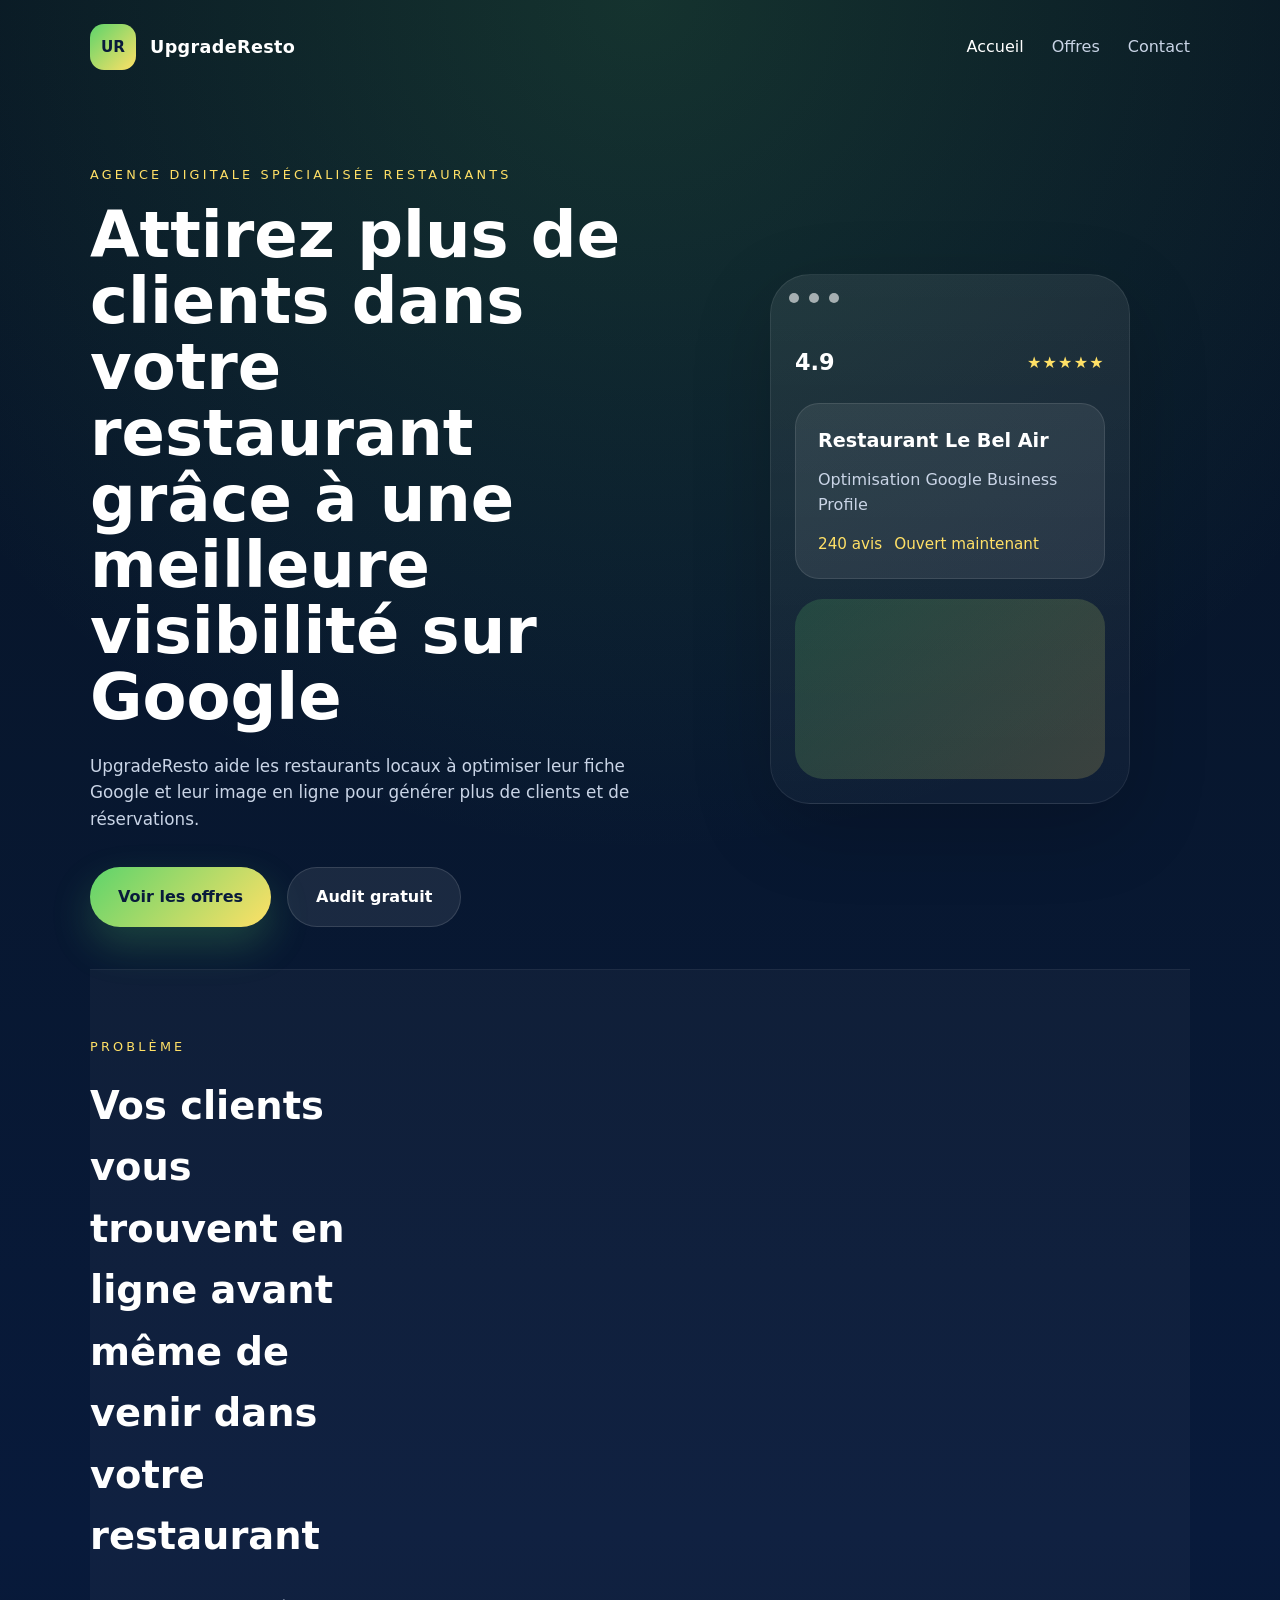
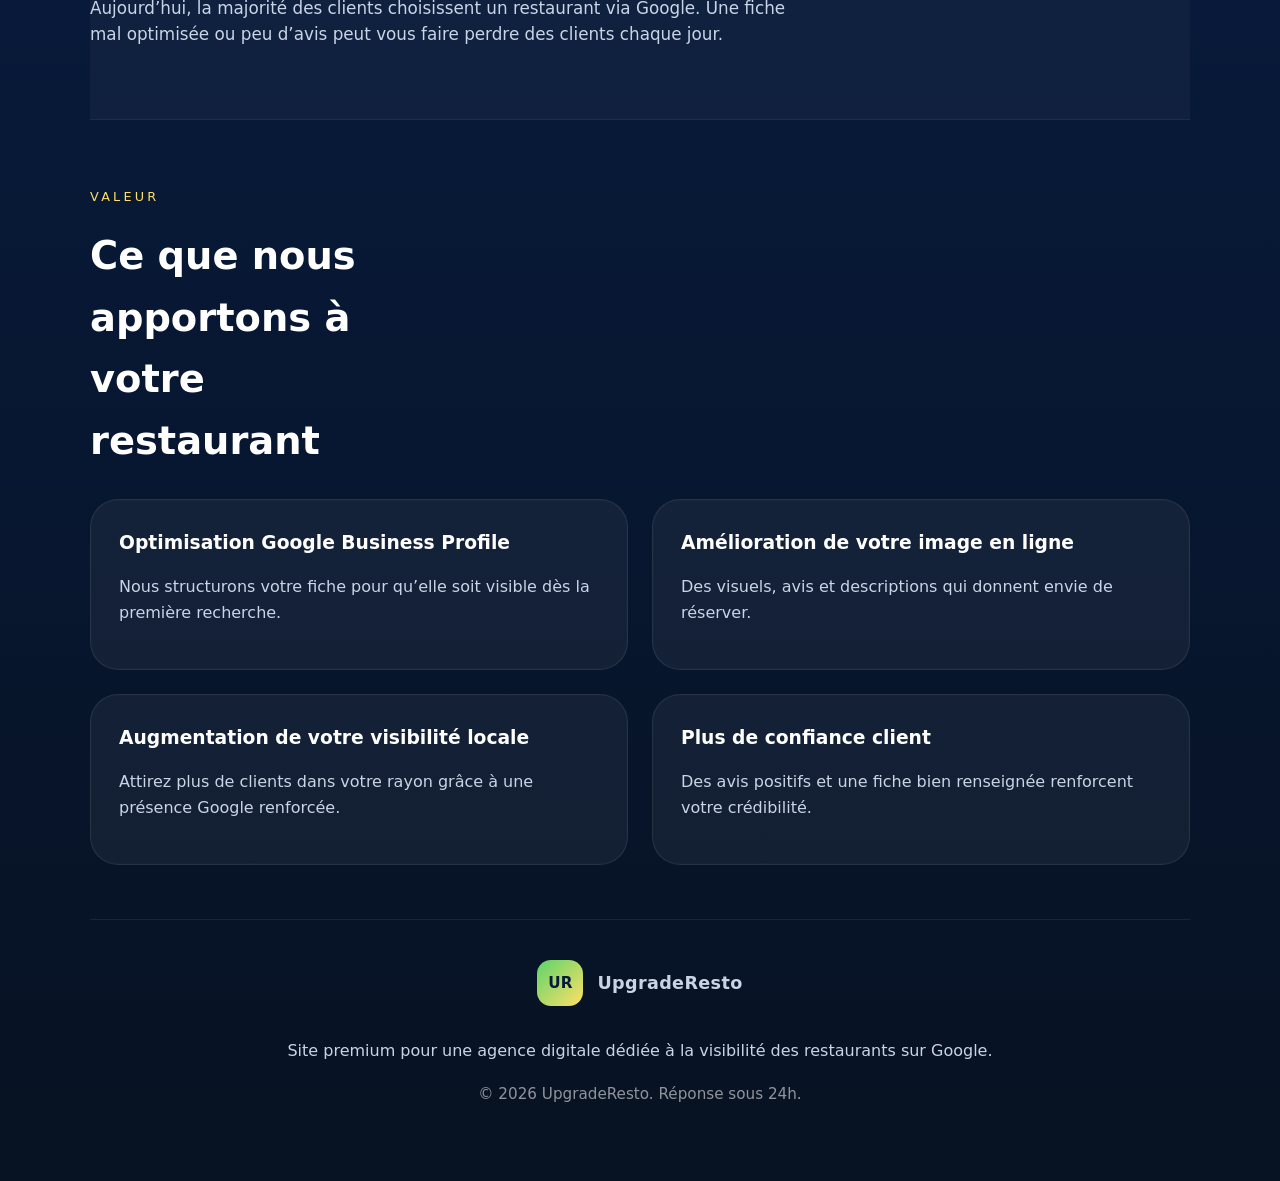
<file: index.html>
<!DOCTYPE html>
<html lang="fr">
  <head>
    <meta charset="UTF-8" />
    <meta name="viewport" content="width=device-width, initial-scale=1.0" />
    <title>UpgradeResto — Optimisation visibilité Google Restaurant</title>
    <meta
      name="description"
      content="UpgradeResto aide les restaurants locaux à optimiser leur fiche Google et leur image en ligne pour générer plus de clients et de réservations."
    />
    <link rel="stylesheet" href="styles.css" />
  </head>
  <body>
    <header class="site-header">
      <div class="brand">
        <span class="brand-mark">UR</span>
        <span class="brand-text">UpgradeResto</span>
      </div>
      <nav class="main-nav" aria-label="Navigation principale">
        <a href="index.html" class="nav-link active">Accueil</a>
        <a href="offres.html" class="nav-link">Offres</a>
        <a href="contact.html" class="nav-link">Contact</a>
      </nav>
    </header>

    <main>
      <section class="hero">
        <div class="hero-copy">
          <p class="eyebrow">Agence digitale spécialisée restaurants</p>
          <h1>Attirez plus de clients dans votre restaurant grâce à une meilleure visibilité sur Google</h1>
          <p class="hero-text">
            UpgradeResto aide les restaurants locaux à optimiser leur fiche Google et leur image en ligne pour générer plus de clients et de réservations.
          </p>
          <div class="hero-actions">
            <a href="offres.html" class="btn btn-primary">Voir les offres</a>
            <a href="contact.html" class="btn btn-secondary">Audit gratuit</a>
          </div>
        </div>

        <div class="hero-visual">
          <div class="phone-mockup">
            <div class="phone-header">
              <span></span>
              <span></span>
              <span></span>
            </div>
            <div class="phone-screen">
              <div class="rating-bar">
                <span>4.9</span>
                <div class="stars">★★★★★</div>
              </div>
              <div class="google-card">
                <h2>Restaurant Le Bel Air</h2>
                <p>Optimisation Google Business Profile</p>
                <div class="card-meta">
                  <span>240 avis</span>
                  <span>Ouvert maintenant</span>
                </div>
              </div>
              <div class="map-preview"></div>
            </div>
          </div>
        </div>
      </section>

      <section class="section section-soft">
        <div class="section-header">
          <p class="eyebrow">Problème</p>
          <h2>Vos clients vous trouvent en ligne avant même de venir dans votre restaurant</h2>
        </div>
        <p class="section-copy">
          Aujourd’hui, la majorité des clients choisissent un restaurant via Google. Une fiche mal optimisée ou peu d’avis peut vous faire perdre des clients chaque jour.
        </p>
      </section>

      <section class="section">
        <div class="section-header">
          <p class="eyebrow">Valeur</p>
          <h2>Ce que nous apportons à votre restaurant</h2>
        </div>
        <div class="grid cards-grid">
          <article class="card">
            <h3>Optimisation Google Business Profile</h3>
            <p>Nous structurons votre fiche pour qu’elle soit visible dès la première recherche.</p>
          </article>
          <article class="card">
            <h3>Amélioration de votre image en ligne</h3>
            <p>Des visuels, avis et descriptions qui donnent envie de réserver.</p>
          </article>
          <article class="card">
            <h3>Augmentation de votre visibilité locale</h3>
            <p>Attirez plus de clients dans votre rayon grâce à une présence Google renforcée.</p>
          </article>
          <article class="card">
            <h3>Plus de confiance client</h3>
            <p>Des avis positifs et une fiche bien renseignée renforcent votre crédibilité.</p>
          </article>
        </div>
      </section>
    </main>

    <footer class="site-footer">
      <div class="footer-brand">
        <span class="brand-mark">UR</span>
        <span class="brand-text">UpgradeResto</span>
      </div>
      <p>Site premium pour une agence digitale dédiée à la visibilité des restaurants sur Google.</p>
      <p class="footer-note">© 2026 UpgradeResto. Réponse sous 24h.</p>
    </footer>
  </body>
</html>
</file>
<file: styles.css>
:root {
  color-scheme: dark;
  --bg: #081a3b;
  --surface: #0f2754;
  --surface-soft: #122f65;
  --text: #ffffff;
  --muted: #c9d4e6;
  --accent: #5dd46b;
  --accent-soft: #d8ffe1;
  --accent-alt: #ffe066;
  --border: rgba(255, 255, 255, 0.12);
  --shadow: 0 24px 80px rgba(0, 0, 0, 0.18);
}

* {
  box-sizing: border-box;
}

html,
body {
  margin: 0;
  min-height: 100%;
}

body {
  font-family: Inter, system-ui, -apple-system, BlinkMacSystemFont, "Segoe UI", sans-serif;
  background: radial-gradient(circle at top, rgba(93, 212, 107, 0.16), transparent 30%),
    linear-gradient(180deg, #071423 0%, #081a3b 55%, #071222 100%);
  color: var(--text);
  line-height: 1.6;
}

img {
  max-width: 100%;
}

a {
  color: inherit;
  text-decoration: none;
}

button,
input,
textarea {
  font: inherit;
}

.site-header,
.site-footer {
  width: min(1100px, calc(100% - 32px));
  margin: 0 auto;
}

.site-header {
  display: flex;
  align-items: center;
  justify-content: space-between;
  padding: 24px 0 18px;
}

.brand {
  display: inline-flex;
  align-items: center;
  gap: 14px;
}

.brand-mark {
  display: inline-flex;
  align-items: center;
  justify-content: center;
  width: 46px;
  height: 46px;
  border-radius: 14px;
  background: linear-gradient(135deg, var(--accent), var(--accent-alt));
  color: #081a3b;
  font-size: 0.95rem;
  font-weight: 800;
}

.brand-text {
  font-size: 1.1rem;
  letter-spacing: 0.02em;
  font-weight: 700;
}

.main-nav {
  display: flex;
  gap: 28px;
  flex-wrap: wrap;
}

.nav-link {
  color: var(--muted);
  font-weight: 500;
  transition: color 0.2s ease;
}

.nav-link:hover,
.nav-link.active {
  color: var(--text);
}

.main-nav .nav-link.active {
  position: relative;
}

.hero,
.section,
.section-soft,
.hero-small {
  width: min(1100px, calc(100% - 32px));
  margin: 0 auto;
}

.hero {
  display: grid;
  grid-template-columns: 1.2fr 1fr;
  gap: 44px;
  align-items: center;
  padding: 64px 0 42px;
}

.hero-copy {
  max-width: 640px;
}

.eyebrow {
  text-transform: uppercase;
  letter-spacing: 0.25em;
  color: var(--accent-alt);
  font-size: 0.8rem;
  margin-bottom: 18px;
}

h1,
h2,
h3 {
  margin: 0;
}

h1 {
  font-size: clamp(2.3rem, 5vw, 4rem);
  line-height: 1.03;
  max-width: 12ch;
}

.hero-text,
.section-copy,
.contact-info p {
  color: var(--muted);
  max-width: 700px;
  margin-top: 22px;
  font-size: 1.05rem;
}

.hero-actions {
  display: flex;
  flex-wrap: wrap;
  gap: 16px;
  margin-top: 34px;
}

.btn {
  display: inline-flex;
  align-items: center;
  justify-content: center;
  padding: 16px 28px;
  border-radius: 999px;
  font-weight: 700;
  transition: transform 0.2s ease, box-shadow 0.2s ease, background 0.2s ease;
  border: none;
  cursor: pointer;
}

.btn:hover {
  transform: translateY(-1px);
}

.btn-primary {
  background: linear-gradient(135deg, var(--accent), var(--accent-alt));
  color: #081a3b;
  box-shadow: 0 18px 40px rgba(93, 212, 107, 0.23);
}

.btn-secondary {
  background: rgba(255, 255, 255, 0.08);
  color: var(--text);
  border: 1px solid rgba(255, 255, 255, 0.12);
}

.hero-visual {
  position: relative;
}

.phone-mockup {
  width: 100%;
  max-width: 360px;
  margin: 0 auto;
  border-radius: 40px;
  overflow: hidden;
  border: 1px solid rgba(255, 255, 255, 0.08);
  background: linear-gradient(180deg, rgba(255, 255, 255, 0.08), rgba(255, 255, 255, 0.03));
  box-shadow: var(--shadow);
}

.phone-header {
  display: flex;
  align-items: center;
  gap: 10px;
  padding: 18px;
}

.phone-header span {
  width: 10px;
  height: 10px;
  border-radius: 50%;
  background: rgba(255, 255, 255, 0.6);
}

.phone-screen {
  padding: 24px;
}

.rating-bar {
  display: flex;
  align-items: center;
  justify-content: space-between;
  gap: 16px;
  margin-bottom: 22px;
  color: var(--text);
}

.rating-bar span {
  font-size: 1.4rem;
  font-weight: 700;
}

.stars {
  color: var(--accent-alt);
  letter-spacing: 0.08em;
}

.google-card {
  padding: 22px;
  border-radius: 24px;
  background: rgba(255, 255, 255, 0.08);
  border: 1px solid rgba(255, 255, 255, 0.1);
}

.google-card h2 {
  font-size: 1.2rem;
  margin-bottom: 10px;
}

.google-card p {
  color: var(--muted);
  margin: 0 0 14px;
}

.card-meta {
  display: flex;
  gap: 12px;
  flex-wrap: wrap;
  color: var(--accent-alt);
  font-size: 0.95rem;
}

.map-preview {
  height: 180px;
  margin-top: 20px;
  border-radius: 28px;
  background: linear-gradient(135deg, rgba(93, 212, 107, 0.18), rgba(255, 224, 102, 0.18));
}

.section {
  padding: 54px 0;
}

.section-soft {
  padding: 54px 0;
  background: rgba(255, 255, 255, 0.03);
  border-top: 1px solid rgba(255, 255, 255, 0.06);
  border-bottom: 1px solid rgba(255, 255, 255, 0.06);
}

.section-header {
  margin-bottom: 28px;
}

.section-header h2 {
  font-size: clamp(2rem, 3vw, 2.8rem);
  max-width: 10ch;
}

.grid {
  display: grid;
  gap: 24px;
}

.cards-grid {
  grid-template-columns: repeat(2, minmax(0, 1fr));
}

.card,
.offer-card {
  background: rgba(255, 255, 255, 0.05);
  border: 1px solid rgba(255, 255, 255, 0.08);
  border-radius: 28px;
  padding: 28px;
  box-shadow: inset 0 0 0 1px rgba(255, 255, 255, 0.01);
}

.card h3,
.offer-card h2 {
  margin-bottom: 14px;
}

.card p,
.offer-card p,
.offer-card li {
  color: var(--muted);
}

.offer-card ul {
  padding-left: 18px;
  margin: 16px 0;
  list-style: disc;
}

.offer-label {
  display: inline-flex;
  align-items: center;
  justify-content: center;
  padding: 10px 16px;
  border-radius: 999px;
  background: rgba(93, 212, 107, 0.16);
  color: var(--accent);
  font-weight: 700;
  font-size: 0.88rem;
}

.price {
  margin: 20px 0 0;
  font-size: 1rem;
  color: var(--text);
}

.site-footer {
  padding: 40px 0 60px;
  color: var(--muted);
  border-top: 1px solid rgba(255, 255, 255, 0.08);
  text-align: center;
}

.footer-brand {
  display: inline-flex;
  align-items: center;
  gap: 14px;
  margin-bottom: 16px;
}

.footer-note {
  margin-top: 18px;
  color: rgba(255, 255, 255, 0.55);
  font-size: 0.95rem;
}

.hero-small {
  padding: 42px 0 0;
}

.contact-section {
  padding-bottom: 72px;
}

.contact-grid {
  display: grid;
  grid-template-columns: 1.1fr 0.9fr;
  gap: 40px;
  align-items: start;
}

.contact-form {
  display: grid;
  gap: 18px;
}

.contact-form label {
  display: grid;
  gap: 10px;
  font-weight: 500;
  color: var(--text);
}

.contact-form input,
.contact-form textarea {
  width: 100%;
  padding: 16px 18px;
  border-radius: 18px;
  border: 1px solid rgba(255, 255, 255, 0.12);
  background: rgba(255, 255, 255, 0.04);
  color: var(--text);
}

.contact-form input:focus,
.contact-form textarea:focus {
  outline: none;
  border-color: rgba(93, 212, 107, 0.7);
  box-shadow: 0 0 0 4px rgba(93, 212, 107, 0.12);
}

.form-message {
  margin-top: 8px;
  font-size: 0.96rem;
  color: var(--accent);
  min-height: 1.5rem;
}

@media (max-width: 900px) {
  .hero,
  .contact-grid,
  .cards-grid {
    grid-template-columns: 1fr;
  }

  .hero {
    padding-top: 44px;
  }
}

@media (max-width: 640px) {
  .site-header,
  .site-footer,
  .hero,
  .section,
  .section-soft,
  .hero-small {
    width: min(100%, calc(100% - 24px));
  }

  .site-header {
    flex-direction: column;
    align-items: flex-start;
    gap: 18px;
    padding-top: 22px;
  }

  .main-nav {
    gap: 18px;
  }

  .hero h1,
  .section-header h2 {
    font-size: 2.4rem;
  }

  .contact-grid {
    gap: 28px;
  }
}
</file>
